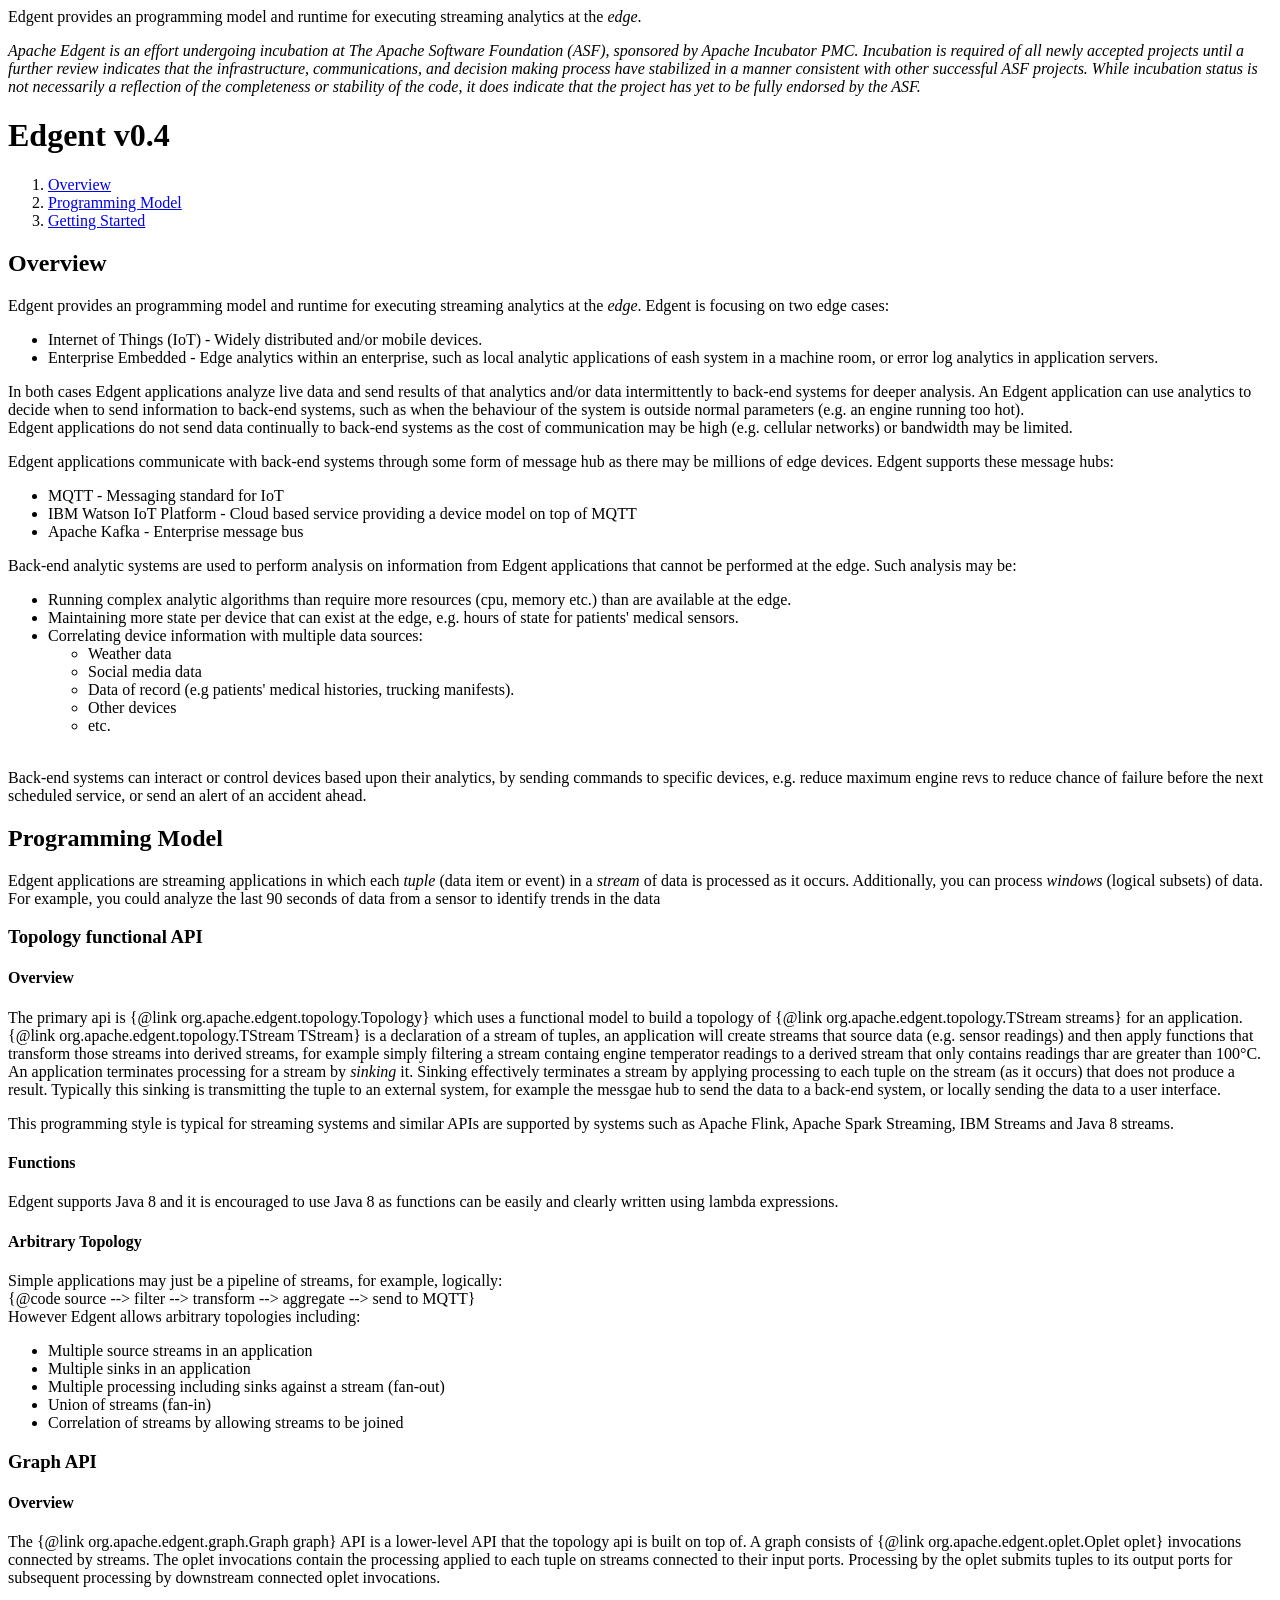
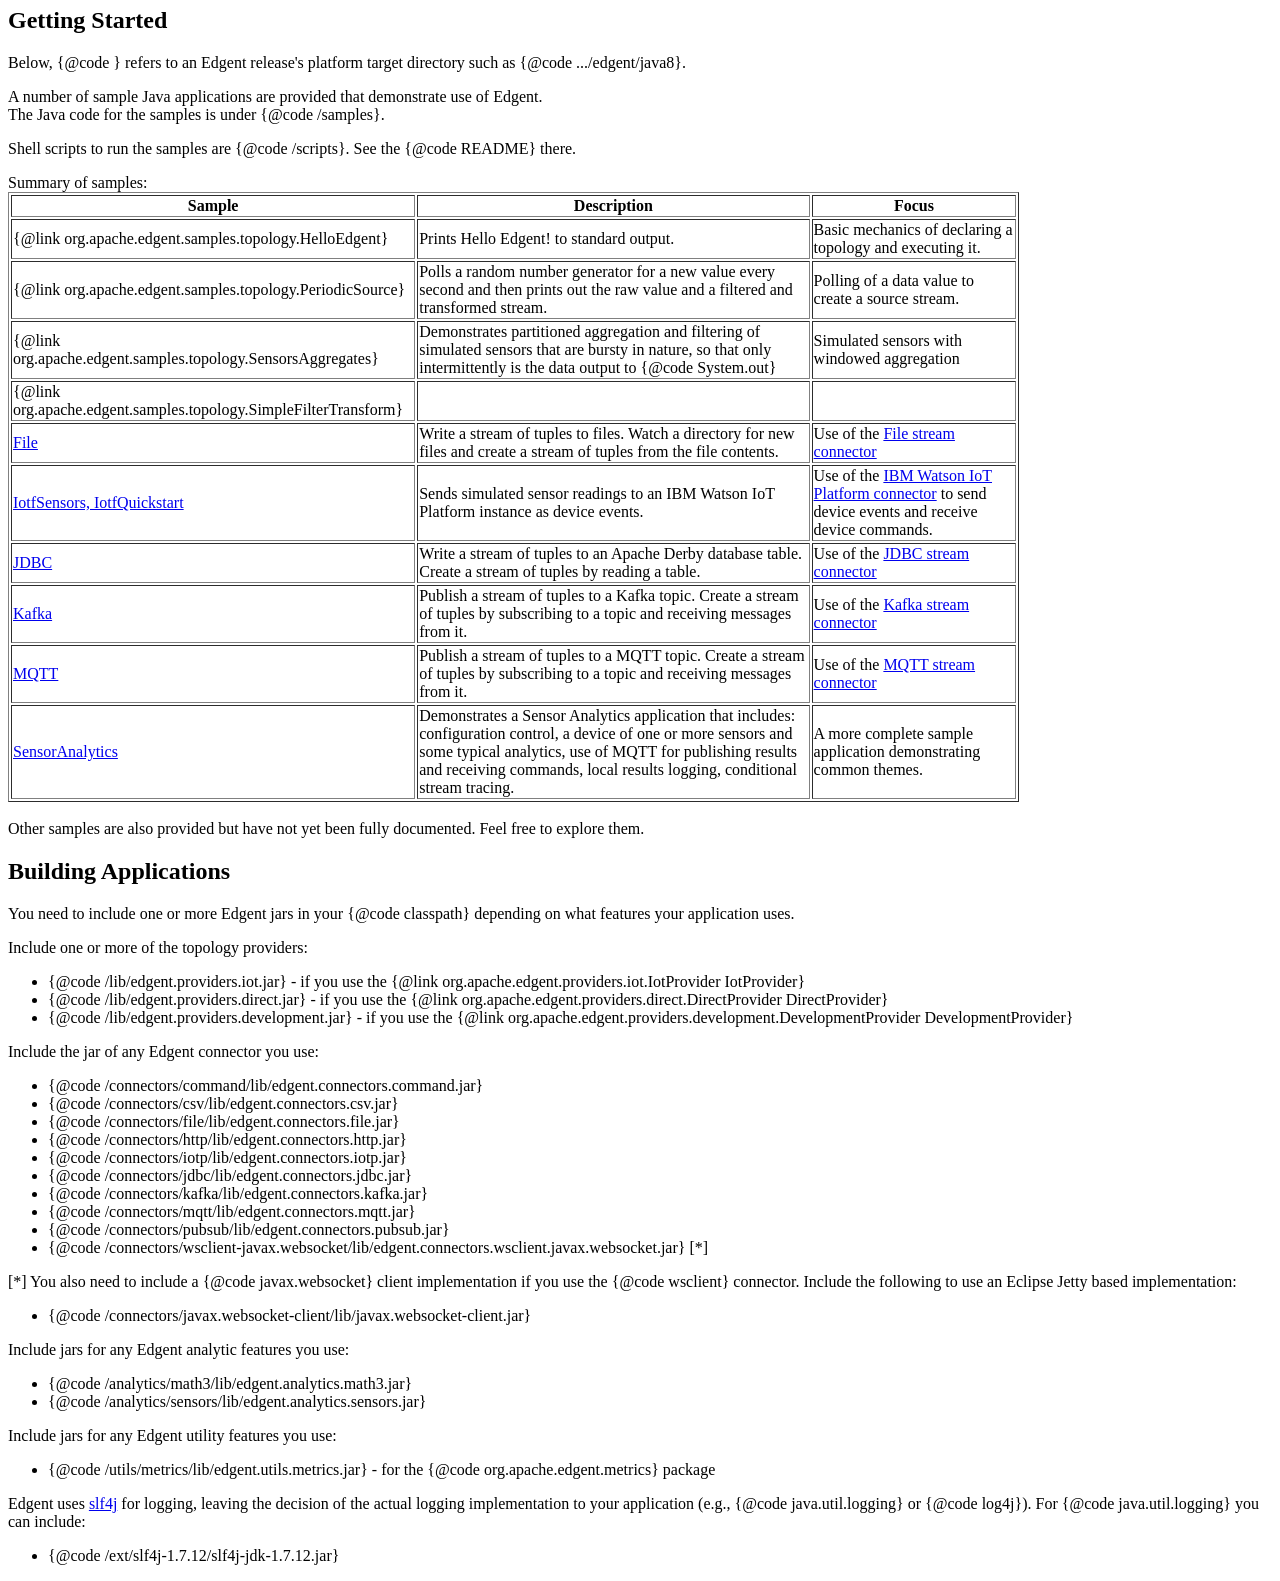
<file: edgent_overview.html>
<!--
Licensed to the Apache Software Foundation (ASF) under one
or more contributor license agreements.  See the NOTICE file
distributed with this work for additional information
regarding copyright ownership.  The ASF licenses this file
to you under the Apache License, Version 2.0 (the
"License"); you may not use this file except in compliance
with the License.  You may obtain a copy of the License at

  http://www.apache.org/licenses/LICENSE-2.0

Unless required by applicable law or agreed to in writing,
software distributed under the License is distributed on an
"AS IS" BASIS, WITHOUT WARRANTIES OR CONDITIONS OF ANY
KIND, either express or implied.  See the License for the
specific language governing permissions and limitations
under the License.
-->

<body>
Edgent provides an programming model and runtime for executing streaming
analytics at the <i>edge</i>.
<P>
<em>
Apache Edgent is an effort undergoing incubation at The Apache Software Foundation (ASF), sponsored by Apache Incubator PMC. Incubation is required of all newly accepted projects until a further review indicates that the infrastructure, communications, and decision making process have stabilized in a manner consistent with other successful ASF projects. While incubation status is not necessarily a reflection of the completeness or stability of the code, it does indicate that the project has yet to be fully endorsed by the ASF.
</em>
</P>
<H1>Edgent v0.4</H1>
<OL>
<LI><a href="#overview">Overview</A></LI>
<LI><a href="#model">Programming Model</A></LI>
<LI><a href="#start">Getting Started</A></LI>
</OL>
<a name="overview"></a>
<H2>Overview</H2>
Edgent provides an programming model and runtime for executing streaming
analytics at the <i>edge</i>. Edgent is focusing on two edge cases:
<UL>
<LI>Internet of Things (IoT) - Widely distributed and/or mobile devices.</LI>
<LI>Enterprise Embedded - Edge analytics within an enterprise, such as local analytic applications of eash system in a machine room, or error log analytics in application servers.</LI>
</UL>
In both cases Edgent applications analyze live data and
send results of that analytics and/or data intermittently
to back-end systems for deeper analysis. An Edgent application
can use analytics to decide when to send information to back-end systems,
such as when the behaviour of the system is outside normal parameters
(e.g. an engine running too hot).
<BR>
Edgent applications do not send data continually
to back-end systems as the cost of communication may be high
(e.g. cellular networks) or bandwidth may be limited.
<P>
Edgent applications communicate with back-end systems through
some form of message hub as there may be millions of edge devices.
Edgent supports these message hubs:
<UL>
<LI> MQTT - Messaging standard for IoT</LI>
<LI> IBM Watson IoT Platform - Cloud based service providing a device model on top of MQTT</LI>
<LI> Apache Kafka - Enterprise message bus</LI>
</UL> 
</P>
<P>
Back-end analytic systems are used to perform analysis on information from Edgent applications that cannot be performed at the edge. Such analysis may be:
<UL>
<LI>Running complex analytic algorithms than require more resources (cpu, memory etc.) than are available at the edge. </LI>
<LI>Maintaining more state per device that can exist at the edge, e.g. hours of state for patients' medical sensors. </LI>
<LI>Correlating device information with multiple data sources:
<UL>
<LI> Weather data</LI>
<LI> Social media data</LI>
<LI> Data of record (e.g patients' medical histories, trucking manifests).</LI>
<LI> Other devices </LI>
<LI>etc.</LI>
</UL>
</LI>
</UL>
<BR>
Back-end systems can interact or control devices based upon their analytics, by sending commands to specific devices, e.g. reduce maximum engine revs to reduce chance of failure before the next scheduled service, or send an alert of an accident ahead.
</P>
<a name="model"></a>
<H2>Programming Model</H2>
Edgent applications are streaming applications in which each <em>tuple</em>
(data item or event) in a <em>stream</em> of data is processed as it occurs.
Additionally, you can process <em>windows</em> (logical subsets) of data.
For example, you could analyze the last 90 seconds of data from a sensor to identify trends in the data
<P>
<H3>Topology functional API</H3>
<H4>Overview</H4>
The primary api is {@link org.apache.edgent.topology.Topology} which uses a functional
model to build a topology of {@link org.apache.edgent.topology.TStream streams} for an application.
<BR>
{@link org.apache.edgent.topology.TStream TStream} is a declaration of a stream of tuples, an application will create streams that source data (e.g. sensor readings) and then apply functions that transform those streams into derived streams, for example simply filtering a stream containg engine temperator readings to a derived stream that only contains readings thar are greater than 100&deg;C.
<BR>
An application terminates processing for a stream by <em>sinking</em> it. Sinking effectively terminates a stream by applying processing to each tuple on the stream (as it occurs) that does not produce a result. Typically this sinking is transmitting the tuple to an external system, for example the messgae hub to send the data to a back-end system, or locally sending the data to a user interface.
</P>
<P>
This programming style is typical for streaming systems and similar APIs are supported by systems such as Apache Flink, Apache Spark Streaming, IBM Streams and Java 8 streams.
</P>
<H4>Functions</H4>
Edgent supports Java 8 and it is encouraged to use Java 8 as functions can be easily and clearly written using lambda expressions.
<H4>Arbitrary Topology</H4>
Simple applications may just be a pipeline of streams, for example, logically:
<BR>
{@code source --> filter --> transform --> aggregate --> send to MQTT}
<BR>
However Edgent allows arbitrary topologies including:
<UL>
<LI>Multiple source streams in an application</LI>
<LI>Multiple sinks in an application </LI>
<LI>Multiple processing including sinks against a stream (fan-out)</LI>
<LI>Union of streams (fan-in)  </LI>
<LI>Correlation of streams by allowing streams to be joined</LI>
</UL>
<H3>Graph API</H3>
<H4>Overview</H4>
The {@link org.apache.edgent.graph.Graph graph} API is a lower-level API that the
topology api is built on top of. A graph consists of
{@link org.apache.edgent.oplet.Oplet oplet} invocations connected by streams.
The oplet invocations contain the processing applied to each tuple
on streams connected to their input ports. Processing by the oplet
submits tuples to its output ports for subsequent processing
by downstream connected oplet invocations.
<a name="start"></a>
<H2>Getting Started</H2>
Below, {@code <edgent-target>} refers to an Edgent release's platform target
directory such as {@code .../edgent/java8}.
<P>
A number of sample Java applications are provided that demonstrate use of Edgent.
<BR>
The Java code for the samples is under {@code <edgent-target>/samples}.
<P>
Shell scripts to run the samples are {@code <edgent-target>/scripts}.
See the {@code README} there.
<P>
Summary of samples:
<TABLE border=1 width="80%" table-layout="auto">
<TR class="rowColor"><TH>Sample</TH><TH>Description</TH><TH>Focus</TH></TR>
<TR class="altColor"><TD>{@link org.apache.edgent.samples.topology.HelloEdgent}</TD>
  <TD>Prints Hello Edgent! to standard output.</TD>
  <TD>Basic mechanics of declaring a topology and executing it.</TD></TR>
<TR class="altColor"><TD>{@link org.apache.edgent.samples.topology.PeriodicSource}</TD>
  <TD>Polls a random number generator for a new value every second
      and then prints out the raw value and a filtered and transformed stream.</TD>
  <TD>Polling of a data value to create a source stream.</TD></TR>
<TR class="altColor"><TD>{@link org.apache.edgent.samples.topology.SensorsAggregates}</TD>
  <TD>Demonstrates partitioned aggregation and filtering of simulated sensors
      that are bursty in nature, so that only intermittently
      is the data output to {@code System.out}</TD>
  <TD>Simulated sensors with windowed aggregation</TD></TR>
<TR class="altColor"><TD>{@link org.apache.edgent.samples.topology.SimpleFilterTransform}</TD>
  <TD></TD>
  <TD></TD></TR>
<TR class="altColor"><TD><a href="{@docRoot}/org/apache/edgent/samples/connectors/file/package-summary.html">
      File</a></TD>
  <TD>Write a stream of tuples to files.  Watch a directory for new files
      and create a stream of tuples from the file contents.</TD>
  <TD>Use of the <a href="{@docRoot}/org/apache/edgent/connectors/file/package-summary.html">
      File stream connector</a></TD></TR>
<TR class="altColor"><TD><a href="{@docRoot}/org/apache/edgent/samples/connectors/iotf/package-summary.html">
      IotfSensors, IotfQuickstart</a></TD>
  <TD>Sends simulated sensor readings to an IBM Watson IoT Platform instance as device events.</TD>
  <TD>Use of the <a href="{@docRoot}/org/apache/edgent/connectors/iotf/package-summary.html">
      IBM Watson IoT Platform connector</a> to send device events and receive device commands.</TD></TR>
<TR class="altColor"><TD><a href="{@docRoot}/org/apache/edgent/samples/connectors/jdbc/package-summary.html">
      JDBC</a></TD>
  <TD>Write a stream of tuples to an Apache Derby database table.
      Create a stream of tuples by reading a table.</TD>
  <TD>Use of the <a href="{@docRoot}/org/apache/edgent/connectors/jdbc/package-summary.html">
      JDBC stream connector</a></TD></TR>
<TR class="altColor"><TD><a href="{@docRoot}/org/apache/edgent/samples/connectors/kafka/package-summary.html">
      Kafka</a></TD>
  <TD>Publish a stream of tuples to a Kafka topic. 
      Create a stream of tuples by subscribing to a topic and receiving 
      messages from it.</TD>
  <TD>Use of the <a href="{@docRoot}/org/apache/edgent/connectors/kafka/package-summary.html">
      Kafka stream connector</a></TD></TR>
<TR class="altColor"><TD><a href="{@docRoot}/org/apache/edgent/samples/connectors/mqtt/package-summary.html">
      MQTT</a></TD>
  <TD>Publish a stream of tuples to a MQTT topic. 
      Create a stream of tuples by subscribing to a topic and receiving 
      messages from it.</TD>
  <TD>Use of the <a href="{@docRoot}/org/apache/edgent/connectors/mqtt/package-summary.html">
      MQTT stream connector</a></TD></TR>
<TR class="altColor"><TD><a href="{@docRoot}/org/apache/edgent/samples/apps/sensorAnalytics/package-summary.html">
      SensorAnalytics</a></TD>
  <TD>Demonstrates a Sensor Analytics application that includes: 
      configuration control, a device of one or more sensors and
      some typical analytics, use of MQTT for publishing results and receiving
      commands, local results logging, conditional stream tracing.</TD>
  <TD>A more complete sample application demonstrating common themes.</TD></TR>
</TABLE>
<BR>
Other samples are also provided but have not yet been fully documented.
Feel free to explore them.
<H2>Building Applications</H2>
You need to include one or more Edgent jars in your {@code classpath} depending
on what features your application uses.
<P>
Include one or more of the topology providers:
<ul>
<li>{@code <edgent-target>/lib/edgent.providers.iot.jar} - if you use the
{@link org.apache.edgent.providers.iot.IotProvider IotProvider}</li>
<li>{@code <edgent-target>/lib/edgent.providers.direct.jar} - if you use the
{@link org.apache.edgent.providers.direct.DirectProvider DirectProvider}</li>
<li>{@code <edgent-target>/lib/edgent.providers.development.jar} - if you use the
{@link org.apache.edgent.providers.development.DevelopmentProvider DevelopmentProvider}</li>
</ul>
Include the jar of any Edgent connector you use:
<ul>
<li>{@code <edgent-target>/connectors/command/lib/edgent.connectors.command.jar}</li>
<li>{@code <edgent-target>/connectors/csv/lib/edgent.connectors.csv.jar}</li>
<li>{@code <edgent-target>/connectors/file/lib/edgent.connectors.file.jar}</li>
<li>{@code <edgent-target>/connectors/http/lib/edgent.connectors.http.jar}</li>
<li>{@code <edgent-target>/connectors/iotp/lib/edgent.connectors.iotp.jar}</li>
<li>{@code <edgent-target>/connectors/jdbc/lib/edgent.connectors.jdbc.jar}</li>
<li>{@code <edgent-target>/connectors/kafka/lib/edgent.connectors.kafka.jar}</li>
<li>{@code <edgent-target>/connectors/mqtt/lib/edgent.connectors.mqtt.jar}</li>
<li>{@code <edgent-target>/connectors/pubsub/lib/edgent.connectors.pubsub.jar}</li>
<li>{@code <edgent-target>/connectors/wsclient-javax.websocket/lib/edgent.connectors.wsclient.javax.websocket.jar} [*]</li>
</ul>
[*] You also need to include a {@code javax.websocket} client implementation
if you use the {@code wsclient} connector.  Include the following to use
an Eclipse Jetty based implementation:
<ul>
<li>{@code <edgent-target>/connectors/javax.websocket-client/lib/javax.websocket-client.jar}</li>
</ul>
<p>
Include jars for any Edgent analytic features you use:
<ul>
<li>{@code <edgent-target>/analytics/math3/lib/edgent.analytics.math3.jar}</li>
<li>{@code <edgent-target>/analytics/sensors/lib/edgent.analytics.sensors.jar}</li>
</ul>
Include jars for any Edgent utility features you use:
<ul>
<li>{@code <edgent-target>/utils/metrics/lib/edgent.utils.metrics.jar} - for the {@code org.apache.edgent.metrics} package</li>
</ul>
Edgent uses <a href="www.slf4j.org">slf4j</a> for logging,
leaving the decision of the actual logging implementation to your application
(e.g., {@code java.util.logging} or {@code log4j}).  
For {@code java.util.logging} you can include:
<ul>
<li>{@code <edgent-target>/ext/slf4j-1.7.12/slf4j-jdk-1.7.12.jar}</li>
</ul>
</body>
</file>
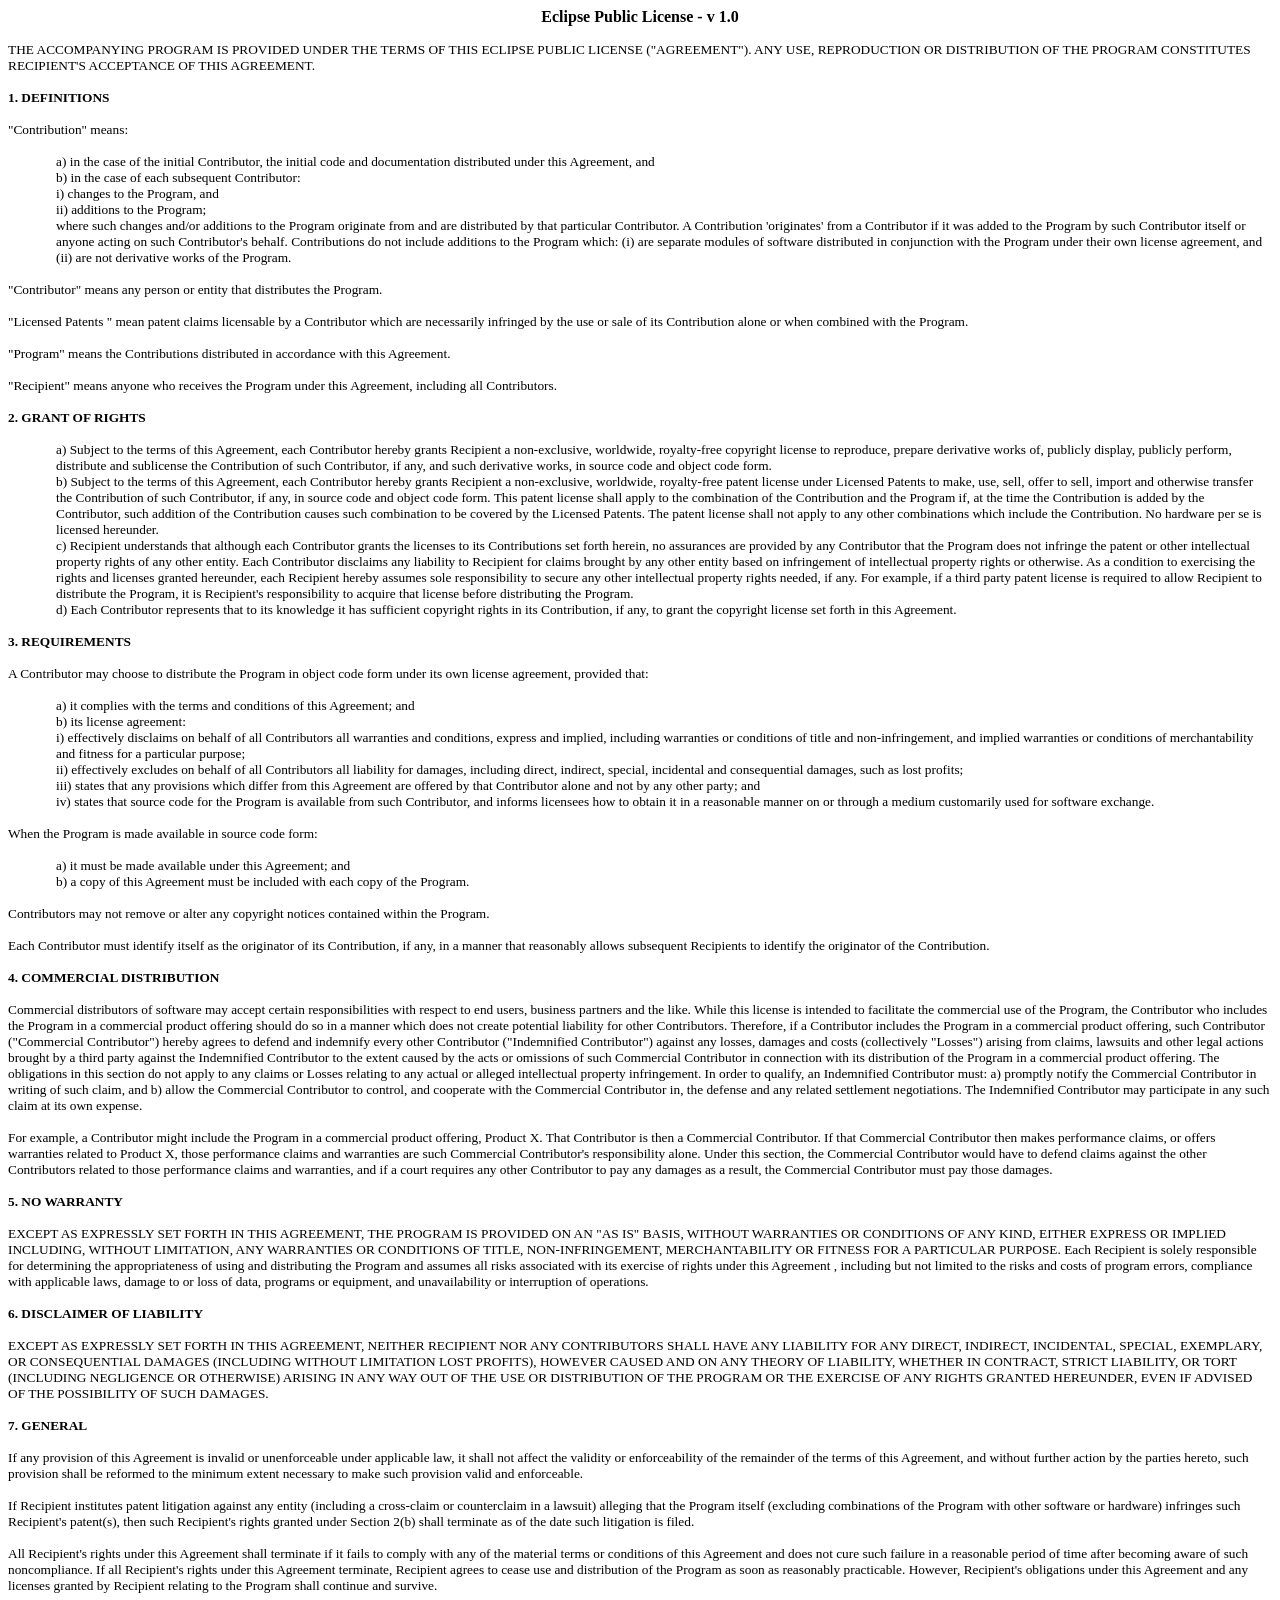
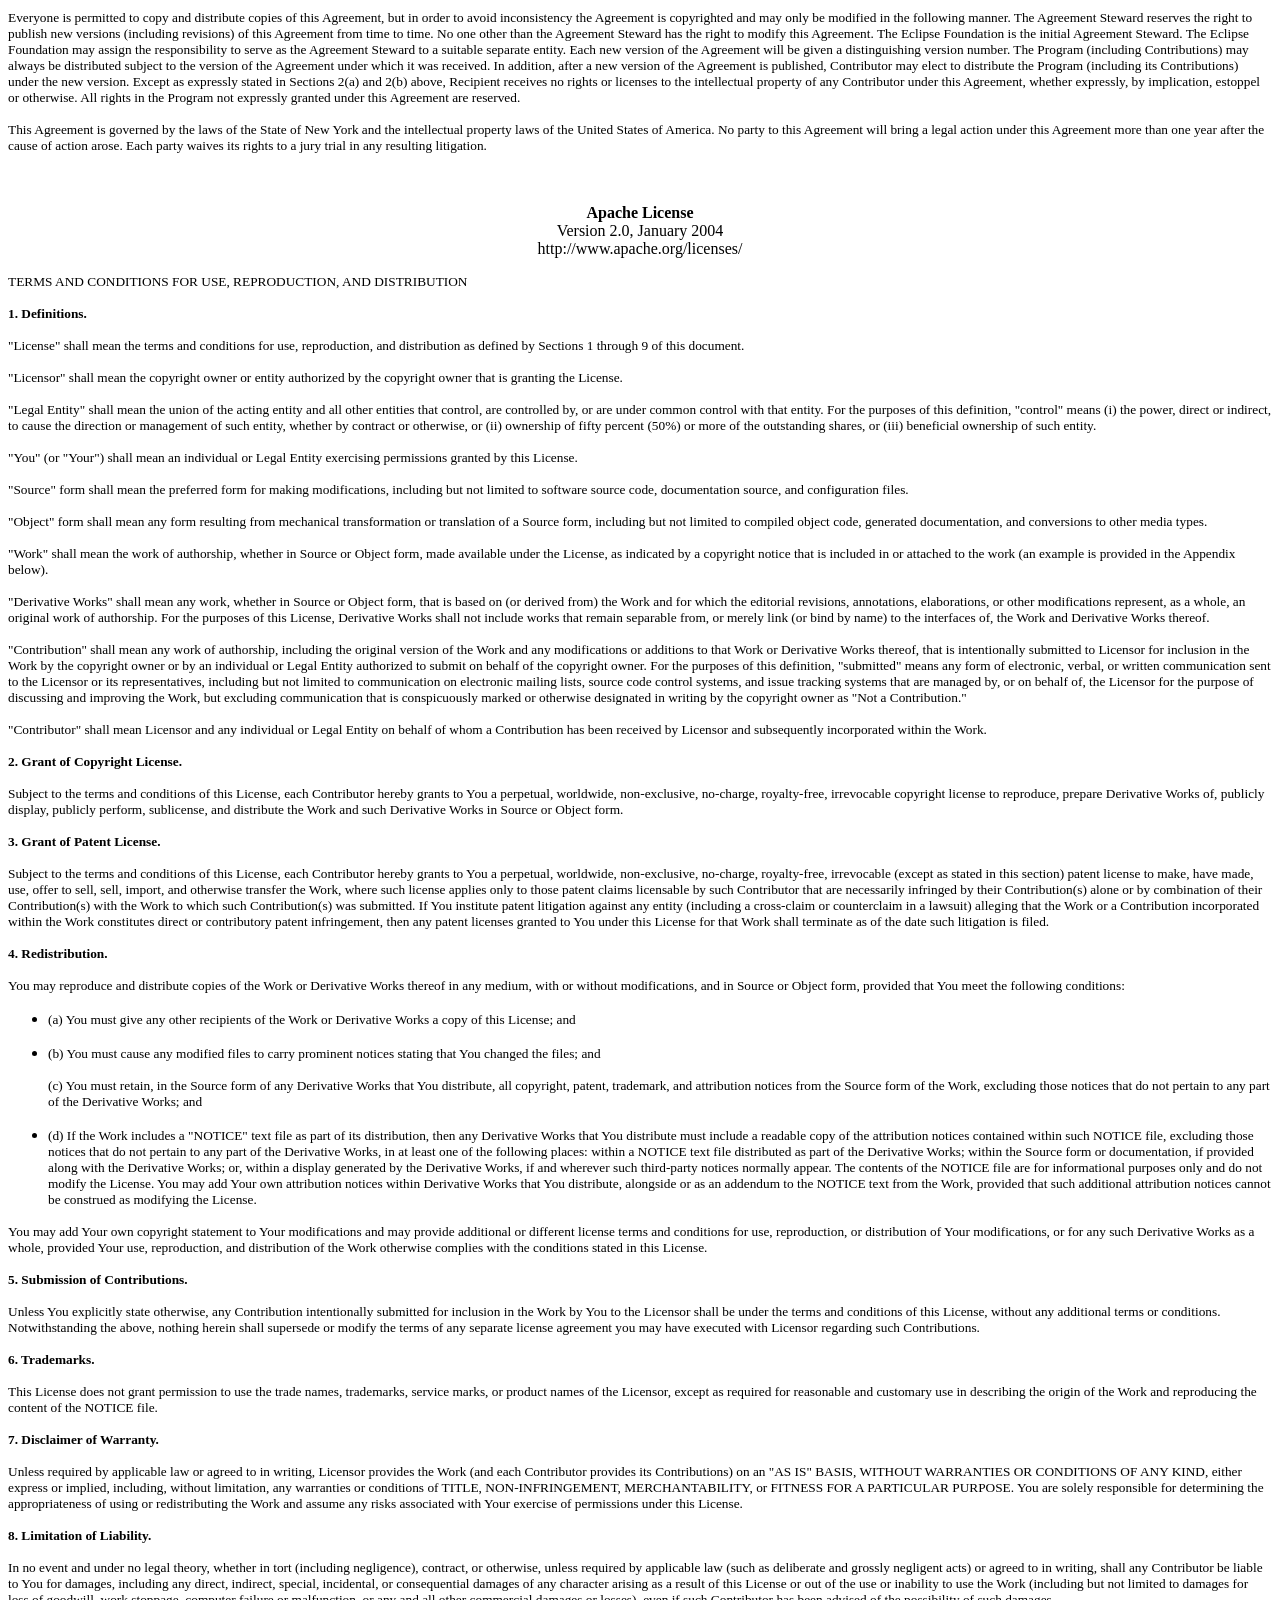
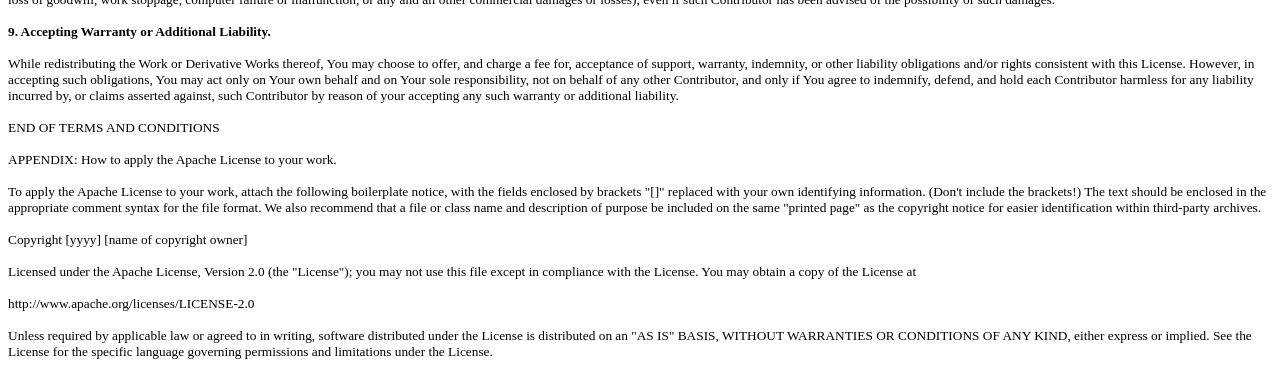
<file: connectors/edgent.javax.websocket/ext/license-eplv10-aslv20.html>
<html xmlns:o="urn:schemas-microsoft-com:office:office" xmlns:w="urn:schemas-microsoft-com:office:word" xmlns="http://www.w3.org/TR/REC-html40"><head>


<meta http-equiv="Content-Type" content="text/html; charset=windows-1252">
<meta name="ProgId" content="Word.Document">
<meta name="Generator" content="Microsoft Word 9">
<meta name="Originator" content="Microsoft Word 9">
<link rel="File-List" href="http://www.eclipse.org/legal/Eclipse%20EPL%202003_11_10%20Final_files/filelist.xml">
<title>Eclipse Public License - Version 1.0 / Apache License - Version 2.0</title>
<!--[if gte mso 9]><xml>
 <o:DocumentProperties>
  <o:Revision>2</o:Revision>
  <o:TotalTime>3</o:TotalTime>
  <o:Created>2004-03-05T23:03:00Z</o:Created>
  <o:LastSaved>2004-03-05T23:03:00Z</o:LastSaved>
  <o:Pages>4</o:Pages>
  <o:Words>1626</o:Words>
  <o:Characters>9270</o:Characters>
   <o:Lines>77</o:Lines>
  <o:Paragraphs>18</o:Paragraphs>
  <o:CharactersWithSpaces>11384</o:CharactersWithSpaces>
  <o:Version>9.4402</o:Version>
 </o:DocumentProperties>
</xml><![endif]--><!--[if gte mso 9]><xml>
 <w:WordDocument>
  <w:TrackRevisions/>
 </w:WordDocument>
</xml><![endif]-->
<style>
<!--
 /* Font Definitions */
@font-face
	{font-family:Tahoma;
	panose-1:2 11 6 4 3 5 4 4 2 4;
	mso-font-charset:0;
	mso-generic-font-family:swiss;
	mso-font-pitch:variable;
	mso-font-signature:553679495 -2147483648 8 0 66047 0;}
 /* Style Definitions */
p.MsoNormal, li.MsoNormal, div.MsoNormal
	{mso-style-parent:"";
	margin:0in;
	margin-bottom:.0001pt;
	mso-pagination:widow-orphan;
	font-size:12.0pt;
	font-family:"Times New Roman";
	mso-fareast-font-family:"Times New Roman";}
p
	{margin-right:0in;
	mso-margin-top-alt:auto;
	mso-margin-bottom-alt:auto;
	margin-left:0in;
	mso-pagination:widow-orphan;
	font-size:12.0pt;
	font-family:"Times New Roman";
	mso-fareast-font-family:"Times New Roman";}
p.BalloonText, li.BalloonText, div.BalloonText
	{mso-style-name:"Balloon Text";
	margin:0in;
	margin-bottom:.0001pt;
	mso-pagination:widow-orphan;
	font-size:8.0pt;
	font-family:Tahoma;
	mso-fareast-font-family:"Times New Roman";}
@page Section1
	{size:8.5in 11.0in;
	margin:1.0in 1.25in 1.0in 1.25in;
	mso-header-margin:.5in;
	mso-footer-margin:.5in;
	mso-paper-source:0;}
div.Section1
	{page:Section1;}
-->
</style>
</head><body style="" lang="EN-US">

<div class="Section1">

<p style="text-align: center;" align="center"><b>Eclipse Public License - v 1.0</b>
</p>

<p><span style="font-size: 10pt;">THE ACCOMPANYING PROGRAM IS PROVIDED UNDER
THE TERMS OF THIS ECLIPSE PUBLIC LICENSE ("AGREEMENT"). ANY USE,
REPRODUCTION OR DISTRIBUTION OF THE PROGRAM CONSTITUTES RECIPIENT'S ACCEPTANCE
OF THIS AGREEMENT.</span> </p>

<p><b><span style="font-size: 10pt;">1. DEFINITIONS</span></b> </p>

<p><span style="font-size: 10pt;">"Contribution" means:</span> </p>

<p class="MsoNormal" style="margin-left: 0.5in;"><span style="font-size: 10pt;">a)
in the case of the initial Contributor, the initial code and documentation
distributed under this Agreement, and<br clear="left">
b) in the case of each subsequent Contributor:</span></p>

<p class="MsoNormal" style="margin-left: 0.5in;"><span style="font-size: 10pt;">i)
changes to the Program, and</span></p>

<p class="MsoNormal" style="margin-left: 0.5in;"><span style="font-size: 10pt;">ii)
additions to the Program;</span></p>

<p class="MsoNormal" style="margin-left: 0.5in;"><span style="font-size: 10pt;">where
such changes and/or additions to the Program originate from and are distributed
by that particular Contributor. A Contribution 'originates' from a Contributor
if it was added to the Program by such Contributor itself or anyone acting on
such Contributor's behalf. Contributions do not include additions to the
Program which: (i) are separate modules of software distributed in conjunction
with the Program under their own license agreement, and (ii) are not derivative
works of the Program. </span></p>

<p><span style="font-size: 10pt;">"Contributor" means any person or
entity that distributes the Program.</span> </p>

<p><span style="font-size: 10pt;">"Licensed Patents " mean patent
claims licensable by a Contributor which are necessarily infringed by the use
or sale of its Contribution alone or when combined with the Program. </span></p>

<p><span style="font-size: 10pt;">"Program" means the Contributions
distributed in accordance with this Agreement.</span> </p>

<p><span style="font-size: 10pt;">"Recipient" means anyone who
receives the Program under this Agreement, including all Contributors.</span> </p>

<p><b><span style="font-size: 10pt;">2. GRANT OF RIGHTS</span></b> </p>

<p class="MsoNormal" style="margin-left: 0.5in;"><span style="font-size: 10pt;">a)
Subject to the terms of this Agreement, each Contributor hereby grants Recipient
a non-exclusive, worldwide, royalty-free copyright license to<span style="color: red;"> </span>reproduce, prepare derivative works of, publicly
display, publicly perform, distribute and sublicense the Contribution of such
Contributor, if any, and such derivative works, in source code and object code
form.</span></p>

<p class="MsoNormal" style="margin-left: 0.5in;"><span style="font-size: 10pt;">b)
Subject to the terms of this Agreement, each Contributor hereby grants
Recipient a non-exclusive, worldwide,<span style="color: green;"> </span>royalty-free
patent license under Licensed Patents to make, use, sell, offer to sell, import
and otherwise transfer the Contribution of such Contributor, if any, in source
code and object code form. This patent license shall apply to the combination
of the Contribution and the Program if, at the time the Contribution is added
by the Contributor, such addition of the Contribution causes such combination
to be covered by the Licensed Patents. The patent license shall not apply to
any other combinations which include the Contribution. No hardware per se is
licensed hereunder. </span></p>

<p class="MsoNormal" style="margin-left: 0.5in;"><span style="font-size: 10pt;">c)
Recipient understands that although each Contributor grants the licenses to its
Contributions set forth herein, no assurances are provided by any Contributor
that the Program does not infringe the patent or other intellectual property
rights of any other entity. Each Contributor disclaims any liability to Recipient
for claims brought by any other entity based on infringement of intellectual
property rights or otherwise. As a condition to exercising the rights and
licenses granted hereunder, each Recipient hereby assumes sole responsibility
to secure any other intellectual property rights needed, if any. For example,
if a third party patent license is required to allow Recipient to distribute
the Program, it is Recipient's responsibility to acquire that license before
distributing the Program.</span></p>

<p class="MsoNormal" style="margin-left: 0.5in;"><span style="font-size: 10pt;">d)
Each Contributor represents that to its knowledge it has sufficient copyright
rights in its Contribution, if any, to grant the copyright license set forth in
this Agreement. </span></p>

<p><b><span style="font-size: 10pt;">3. REQUIREMENTS</span></b> </p>

<p><span style="font-size: 10pt;">A Contributor may choose to distribute the
Program in object code form under its own license agreement, provided that:</span>
</p>

<p class="MsoNormal" style="margin-left: 0.5in;"><span style="font-size: 10pt;">a)
it complies with the terms and conditions of this Agreement; and</span></p>

<p class="MsoNormal" style="margin-left: 0.5in;"><span style="font-size: 10pt;">b)
its license agreement:</span></p>

<p class="MsoNormal" style="margin-left: 0.5in;"><span style="font-size: 10pt;">i)
effectively disclaims on behalf of all Contributors all warranties and
conditions, express and implied, including warranties or conditions of title
and non-infringement, and implied warranties or conditions of merchantability
and fitness for a particular purpose; </span></p>

<p class="MsoNormal" style="margin-left: 0.5in;"><span style="font-size: 10pt;">ii)
effectively excludes on behalf of all Contributors all liability for damages,
including direct, indirect, special, incidental and consequential damages, such
as lost profits; </span></p>

<p class="MsoNormal" style="margin-left: 0.5in;"><span style="font-size: 10pt;">iii)
states that any provisions which differ from this Agreement are offered by that
Contributor alone and not by any other party; and</span></p>

<p class="MsoNormal" style="margin-left: 0.5in;"><span style="font-size: 10pt;">iv)
states that source code for the Program is available from such Contributor, and
informs licensees how to obtain it in a reasonable manner on or through a
medium customarily used for software exchange.<span style="color: blue;"> </span></span></p>

<p><span style="font-size: 10pt;">When the Program is made available in source
code form:</span> </p>

<p class="MsoNormal" style="margin-left: 0.5in;"><span style="font-size: 10pt;">a)
it must be made available under this Agreement; and </span></p>

<p class="MsoNormal" style="margin-left: 0.5in;"><span style="font-size: 10pt;">b) a
copy of this Agreement must be included with each copy of the Program. </span></p>

<p><span style="font-size: 10pt;">Contributors may not remove or alter any
copyright notices contained within the Program. </span></p>

<p><span style="font-size: 10pt;">Each Contributor must identify itself as the
originator of its Contribution, if any, in a manner that reasonably allows
subsequent Recipients to identify the originator of the Contribution. </span></p>

<p><b><span style="font-size: 10pt;">4. COMMERCIAL DISTRIBUTION</span></b> </p>

<p><span style="font-size: 10pt;">Commercial distributors of software may
accept certain responsibilities with respect to end users, business partners
and the like. While this license is intended to facilitate the commercial use
of the Program, the Contributor who includes the Program in a commercial
product offering should do so in a manner which does not create potential
liability for other Contributors. Therefore, if a Contributor includes the
Program in a commercial product offering, such Contributor ("Commercial
Contributor") hereby agrees to defend and indemnify every other
Contributor ("Indemnified Contributor") against any losses, damages and
costs (collectively "Losses") arising from claims, lawsuits and other
legal actions brought by a third party against the Indemnified Contributor to
the extent caused by the acts or omissions of such Commercial Contributor in
connection with its distribution of the Program in a commercial product
offering. The obligations in this section do not apply to any claims or Losses
relating to any actual or alleged intellectual property infringement. In order
to qualify, an Indemnified Contributor must: a) promptly notify the Commercial
Contributor in writing of such claim, and b) allow the Commercial Contributor
to control, and cooperate with the Commercial Contributor in, the defense and
any related settlement negotiations. The Indemnified Contributor may participate
in any such claim at its own expense.</span> </p>

<p><span style="font-size: 10pt;">For example, a Contributor might include the
Program in a commercial product offering, Product X. That Contributor is then a
Commercial Contributor. If that Commercial Contributor then makes performance
claims, or offers warranties related to Product X, those performance claims and
warranties are such Commercial Contributor's responsibility alone. Under this
section, the Commercial Contributor would have to defend claims against the
other Contributors related to those performance claims and warranties, and if a
court requires any other Contributor to pay any damages as a result, the
Commercial Contributor must pay those damages.</span> </p>

<p><b><span style="font-size: 10pt;">5. NO WARRANTY</span></b> </p>

<p><span style="font-size: 10pt;">EXCEPT AS EXPRESSLY SET FORTH IN THIS
AGREEMENT, THE PROGRAM IS PROVIDED ON AN "AS IS" BASIS, WITHOUT
WARRANTIES OR CONDITIONS OF ANY KIND, EITHER EXPRESS OR IMPLIED INCLUDING,
WITHOUT LIMITATION, ANY WARRANTIES OR CONDITIONS OF TITLE, NON-INFRINGEMENT,
MERCHANTABILITY OR FITNESS FOR A PARTICULAR PURPOSE. Each Recipient is solely
responsible for determining the appropriateness of using and distributing the
Program and assumes all risks associated with its exercise of rights under this
Agreement , including but not limited to the risks and costs of program errors,
compliance with applicable laws, damage to or loss of data, programs or
equipment, and unavailability or interruption of operations. </span></p>

<p><b><span style="font-size: 10pt;">6. DISCLAIMER OF LIABILITY</span></b> </p>

<p><span style="font-size: 10pt;">EXCEPT AS EXPRESSLY SET FORTH IN THIS
AGREEMENT, NEITHER RECIPIENT NOR ANY CONTRIBUTORS SHALL HAVE ANY LIABILITY FOR
ANY DIRECT, INDIRECT, INCIDENTAL, SPECIAL, EXEMPLARY, OR CONSEQUENTIAL DAMAGES
(INCLUDING WITHOUT LIMITATION LOST PROFITS), HOWEVER CAUSED AND ON ANY THEORY
OF LIABILITY, WHETHER IN CONTRACT, STRICT LIABILITY, OR TORT (INCLUDING
NEGLIGENCE OR OTHERWISE) ARISING IN ANY WAY OUT OF THE USE OR DISTRIBUTION OF
THE PROGRAM OR THE EXERCISE OF ANY RIGHTS GRANTED HEREUNDER, EVEN IF ADVISED OF
THE POSSIBILITY OF SUCH DAMAGES.</span> </p>

<p><b><span style="font-size: 10pt;">7. GENERAL</span></b> </p>

<p><span style="font-size: 10pt;">If any provision of this Agreement is invalid
or unenforceable under applicable law, it shall not affect the validity or
enforceability of the remainder of the terms of this Agreement, and without
further action by the parties hereto, such provision shall be reformed to the
minimum extent necessary to make such provision valid and enforceable.</span> </p>

<p><span style="font-size: 10pt;">If Recipient institutes patent litigation
against any entity (including a cross-claim or counterclaim in a lawsuit)
alleging that the Program itself (excluding combinations of the Program with
other software or hardware) infringes such Recipient's patent(s), then such
Recipient's rights granted under Section 2(b) shall terminate as of the date
such litigation is filed. </span></p>

<p><span style="font-size: 10pt;">All Recipient's rights under this Agreement
shall terminate if it fails to comply with any of the material terms or
conditions of this Agreement and does not cure such failure in a reasonable
period of time after becoming aware of such noncompliance. If all Recipient's
rights under this Agreement terminate, Recipient agrees to cease use and
distribution of the Program as soon as reasonably practicable. However,
Recipient's obligations under this Agreement and any licenses granted by
Recipient relating to the Program shall continue and survive. </span></p>

<p><span style="font-size: 10pt;">Everyone is permitted to copy and distribute
copies of this Agreement, but in order to avoid inconsistency the Agreement is
copyrighted and may only be modified in the following manner. The Agreement
Steward reserves the right to publish new versions (including revisions) of
this Agreement from time to time. No one other than the Agreement Steward has
the right to modify this Agreement. The Eclipse Foundation is the initial
Agreement Steward. The Eclipse Foundation may assign the responsibility to
serve as the Agreement Steward to a suitable separate entity. Each new version
of the Agreement will be given a distinguishing version number. The Program
(including Contributions) may always be distributed subject to the version of
the Agreement under which it was received. In addition, after a new version of
the Agreement is published, Contributor may elect to distribute the Program
(including its Contributions) under the new version. Except as expressly stated
in Sections 2(a) and 2(b) above, Recipient receives no rights or licenses to
the intellectual property of any Contributor under this Agreement, whether
expressly, by implication, estoppel or otherwise. All rights in the Program not
expressly granted under this Agreement are reserved.</span> </p>

<p><span style="font-size: 10pt;">This Agreement is governed by the laws of the
State of New York and the intellectual property laws of the United States of
America. No party to this Agreement will bring a legal action under this
Agreement more than one year after the cause of action arose. Each party waives
its rights to a jury trial in any resulting litigation.</span> </p>

<p class="MsoNormal"><!--[if !supportEmptyParas]-->&nbsp;<!--[endif]--><o:p></o:p></p>

</div>

<div class="Section2">

<p style="text-align: center;" align="center"><b>Apache License</b></br>
Version 2.0, January 2004<br/>
http://www.apache.org/licenses/<br/>
</p>
<p><span style="font-size: 10pt;">TERMS AND CONDITIONS FOR USE, REPRODUCTION, AND DISTRIBUTION</spam></p>
<p><b><span style="font-size: 10pt;">1. Definitions.</span></b> </p>
<p><span style="font-size: 10pt;">
    "License" shall mean the terms and conditions for use, reproduction,
      and distribution as defined by Sections 1 through 9 of this document.</span></p>
<p><span style="font-size: 10pt;">
      "Licensor" shall mean the copyright owner or entity authorized by
      the copyright owner that is granting the License.</span></p>
<p><span style="font-size: 10pt;">
      "Legal Entity" shall mean the union of the acting entity and all
      other entities that control, are controlled by, or are under common
      control with that entity. For the purposes of this definition,
      "control" means (i) the power, direct or indirect, to cause the
      direction or management of such entity, whether by contract or
      otherwise, or (ii) ownership of fifty percent (50%) or more of the
      outstanding shares, or (iii) beneficial ownership of such entity.</span></p>
<p><span style="font-size: 10pt;">
      "You" (or "Your") shall mean an individual or Legal Entity
      exercising permissions granted by this License.</span></p>
<p><span style="font-size: 10pt;">
      "Source" form shall mean the preferred form for making modifications,
      including but not limited to software source code, documentation
      source, and configuration files.</span></p>
<p><span style="font-size: 10pt;">
      "Object" form shall mean any form resulting from mechanical
      transformation or translation of a Source form, including but
      not limited to compiled object code, generated documentation,
      and conversions to other media types.</span></p>
<p><span style="font-size: 10pt;">
      "Work" shall mean the work of authorship, whether in Source or
      Object form, made available under the License, as indicated by a
      copyright notice that is included in or attached to the work
      (an example is provided in the Appendix below).</span></p>
<p><span style="font-size: 10pt;">
      "Derivative Works" shall mean any work, whether in Source or Object
      form, that is based on (or derived from) the Work and for which the
      editorial revisions, annotations, elaborations, or other modifications
      represent, as a whole, an original work of authorship. For the purposes
      of this License, Derivative Works shall not include works that remain
      separable from, or merely link (or bind by name) to the interfaces of,
      the Work and Derivative Works thereof.</span></p>
<p><span style="font-size: 10pt;">
      "Contribution" shall mean any work of authorship, including
      the original version of the Work and any modifications or additions
      to that Work or Derivative Works thereof, that is intentionally
      submitted to Licensor for inclusion in the Work by the copyright owner
      or by an individual or Legal Entity authorized to submit on behalf of
      the copyright owner. For the purposes of this definition, "submitted"
      means any form of electronic, verbal, or written communication sent
      to the Licensor or its representatives, including but not limited to
      communication on electronic mailing lists, source code control systems,
      and issue tracking systems that are managed by, or on behalf of, the
      Licensor for the purpose of discussing and improving the Work, but
      excluding communication that is conspicuously marked or otherwise
      designated in writing by the copyright owner as "Not a Contribution."</span></p>
<p><span style="font-size: 10pt;">
      "Contributor" shall mean Licensor and any individual or Legal Entity
      on behalf of whom a Contribution has been received by Licensor and
      subsequently incorporated within the Work.</span></p>

<p><b><span style="font-size: 10pt;">2. Grant of Copyright License.</span></b> </p>
<p><span style="font-size: 10pt;">
Subject to the terms and conditions of
      this License, each Contributor hereby grants to You a perpetual,
      worldwide, non-exclusive, no-charge, royalty-free, irrevocable
      copyright license to reproduce, prepare Derivative Works of,
      publicly display, publicly perform, sublicense, and distribute the
      Work and such Derivative Works in Source or Object form.</span></p>
      
      
         <p><b><span style="font-size: 10pt;">3. Grant of Patent License.</span></b><p>

<p><span style="font-size: 10pt;">         
         Subject to the terms and conditions of
      this License, each Contributor hereby grants to You a perpetual,
      worldwide, non-exclusive, no-charge, royalty-free, irrevocable
      (except as stated in this section) patent license to make, have made,
      use, offer to sell, sell, import, and otherwise transfer the Work,
      where such license applies only to those patent claims licensable
      by such Contributor that are necessarily infringed by their
      Contribution(s) alone or by combination of their Contribution(s)
      with the Work to which such Contribution(s) was submitted. If You
      institute patent litigation against any entity (including a
      cross-claim or counterclaim in a lawsuit) alleging that the Work
      or a Contribution incorporated within the Work constitutes direct
      or contributory patent infringement, then any patent licenses
      granted to You under this License for that Work shall terminate
      as of the date such litigation is filed.
</span></p>
<p><b><span style="font-size: 10pt;">
   4. Redistribution. 
      </span></b></p>
   
   <p><span style="font-size: 10pt;">You may reproduce and distribute copies of the
      Work or Derivative Works thereof in any medium, with or without
      modifications, and in Source or Object form, provided that You
      meet the following conditions:</span><p>
<ul>
<li><span style="font-size: 10pt;">
      (a) You must give any other recipients of the Work or
          Derivative Works a copy of this License; and</span><p>
</li>
<li><span style="font-size: 10pt;">
      (b) You must cause any modified files to carry prominent notices
          stating that You changed the files; and</span><p>
</li>
</li><span style="font-size: 10pt;">
      (c) You must retain, in the Source form of any Derivative Works
          that You distribute, all copyright, patent, trademark, and
          attribution notices from the Source form of the Work,
          excluding those notices that do not pertain to any part of
          the Derivative Works; and</span><p>
</li>
<li><span style="font-size: 10pt;">
      (d) If the Work includes a "NOTICE" text file as part of its
          distribution, then any Derivative Works that You distribute must
          include a readable copy of the attribution notices contained
          within such NOTICE file, excluding those notices that do not
          pertain to any part of the Derivative Works, in at least one
          of the following places: within a NOTICE text file distributed
          as part of the Derivative Works; within the Source form or
          documentation, if provided along with the Derivative Works; or,
          within a display generated by the Derivative Works, if and
          wherever such third-party notices normally appear. The contents
          of the NOTICE file are for informational purposes only and
          do not modify the License. You may add Your own attribution
          notices within Derivative Works that You distribute, alongside
          or as an addendum to the NOTICE text from the Work, provided
          that such additional attribution notices cannot be construed
          as modifying the License.</span><p>
</li>
</ul>
</span></p>

<p><span style="font-size: 10pt;">
      You may add Your own copyright statement to Your modifications and
      may provide additional or different license terms and conditions
      for use, reproduction, or distribution of Your modifications, or
      for any such Derivative Works as a whole, provided Your use,
      reproduction, and distribution of the Work otherwise complies with
      the conditions stated in this License.
</span></p>
<p><b><span style="font-size: 10pt;">
   5. Submission of Contributions. 
      </span></b></p>
   
   <p><span style="font-size: 10pt;">Unless You explicitly state otherwise,
      any Contribution intentionally submitted for inclusion in the Work
      by You to the Licensor shall be under the terms and conditions of
      this License, without any additional terms or conditions.
      Notwithstanding the above, nothing herein shall supersede or modify
      the terms of any separate license agreement you may have executed
      with Licensor regarding such Contributions.
</span></p>
<p><b><span style="font-size: 10pt;">
   6. Trademarks. 
      </span></b></p>
   
   <p><span style="font-size: 10pt;">This License does not grant permission to use the trade
      names, trademarks, service marks, or product names of the Licensor,
      except as required for reasonable and customary use in describing the
      origin of the Work and reproducing the content of the NOTICE file.
</span></p>
<p><b><span style="font-size: 10pt;">
   7. Disclaimer of Warranty. 
      </span></b></p>
   
   <p><span style="font-size: 10pt;">Unless required by applicable law or
      agreed to in writing, Licensor provides the Work (and each
      Contributor provides its Contributions) on an "AS IS" BASIS,
      WITHOUT WARRANTIES OR CONDITIONS OF ANY KIND, either express or
      implied, including, without limitation, any warranties or conditions
      of TITLE, NON-INFRINGEMENT, MERCHANTABILITY, or FITNESS FOR A
      PARTICULAR PURPOSE. You are solely responsible for determining the
      appropriateness of using or redistributing the Work and assume any
      risks associated with Your exercise of permissions under this License.
</span></p>
<p><b><span style="font-size: 10pt;">
   8. Limitation of Liability. 
      </span></b></p>
   
   <p><span style="font-size: 10pt;">In no event and under no legal theory,
      whether in tort (including negligence), contract, or otherwise,
      unless required by applicable law (such as deliberate and grossly
      negligent acts) or agreed to in writing, shall any Contributor be
      liable to You for damages, including any direct, indirect, special,
      incidental, or consequential damages of any character arising as a
      result of this License or out of the use or inability to use the
      Work (including but not limited to damages for loss of goodwill,
      work stoppage, computer failure or malfunction, or any and all
      other commercial damages or losses), even if such Contributor
      has been advised of the possibility of such damages.
</span></p>
<p><b><span style="font-size: 10pt;">
   9. Accepting Warranty or Additional Liability. 
   </span></b></p>
   <p><span style="font-size: 10pt;">While redistributing
      the Work or Derivative Works thereof, You may choose to offer,
      and charge a fee for, acceptance of support, warranty, indemnity,
      or other liability obligations and/or rights consistent with this
      License. However, in accepting such obligations, You may act only
      on Your own behalf and on Your sole responsibility, not on behalf
      of any other Contributor, and only if You agree to indemnify,
      defend, and hold each Contributor harmless for any liability
      incurred by, or claims asserted against, such Contributor by reason
      of your accepting any such warranty or additional liability.
</span></p>

<p><span style="font-size: 10pt;">
   END OF TERMS AND CONDITIONS
</span></p>

<p><span style="font-size: 10pt;">
   APPENDIX: How to apply the Apache License to your work.
</span></p>

<p><span style="font-size: 10pt;">
      To apply the Apache License to your work, attach the following
      boilerplate notice, with the fields enclosed by brackets "[]"
      replaced with your own identifying information. (Don't include
      the brackets!)  The text should be enclosed in the appropriate
      comment syntax for the file format. We also recommend that a
      file or class name and description of purpose be included on the
      same "printed page" as the copyright notice for easier
      identification within third-party archives.
</span></p>

<p><span style="font-size: 10pt;">
   Copyright [yyyy] [name of copyright owner]
</span></p>

<p><span style="font-size: 10pt;">
   Licensed under the Apache License, Version 2.0 (the "License");
   you may not use this file except in compliance with the License.
   You may obtain a copy of the License at
</span></p>

<p><span style="font-size: 10pt;">
       http://www.apache.org/licenses/LICENSE-2.0
</span></p>

<p><span style="font-size: 10pt;">
   Unless required by applicable law or agreed to in writing, software
   distributed under the License is distributed on an "AS IS" BASIS,
   WITHOUT WARRANTIES OR CONDITIONS OF ANY KIND, either express or implied.
   See the License for the specific language governing permissions and
   limitations under the License.
</span></p>

</div>
</body></html>
</file>
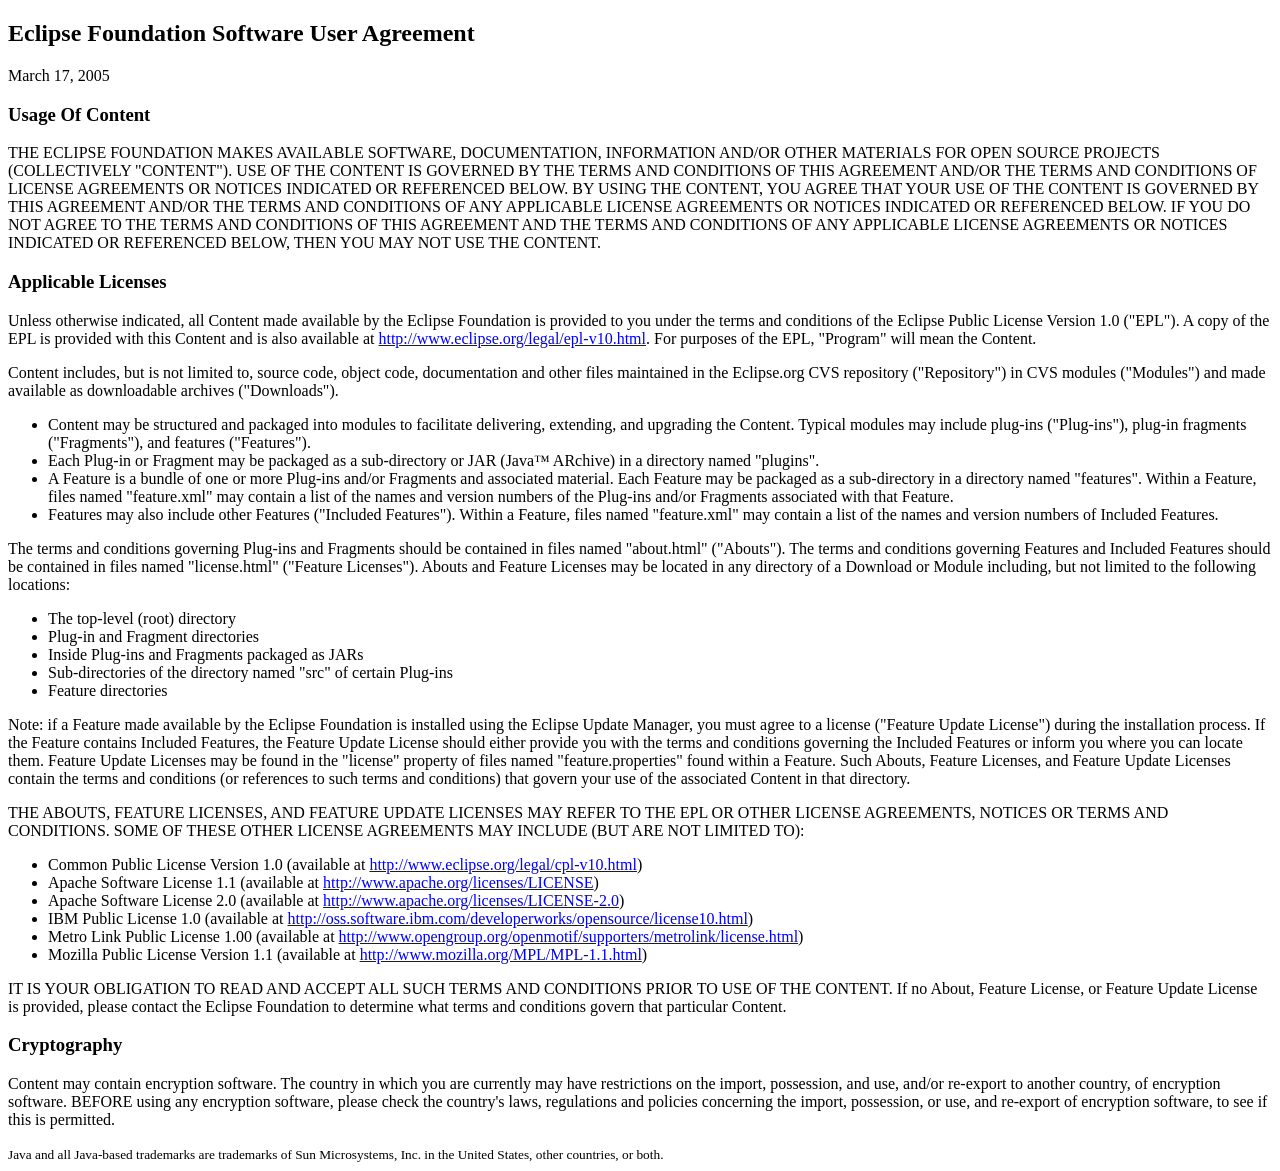
<file: connectors/edgent.javax.websocket/ext/notice.html>
<!DOCTYPE HTML PUBLIC "-//W3C//DTD HTML 4.0//EN">
<html><head>


<meta http-equiv="Content-Type" content="text/html; charset=ISO-8859-1">
<title>Eclipse.org Software User Agreement</title>
</head><body lang="EN-US" link="blue" vlink="purple">
<h2>Eclipse Foundation Software User Agreement</h2>
<p>March 17, 2005</p>

<h3>Usage Of Content</h3>

<p>THE ECLIPSE FOUNDATION MAKES AVAILABLE SOFTWARE, DOCUMENTATION, INFORMATION AND/OR OTHER MATERIALS FOR OPEN SOURCE PROJECTS
   (COLLECTIVELY "CONTENT").  USE OF THE CONTENT IS GOVERNED BY THE TERMS AND CONDITIONS OF THIS AGREEMENT AND/OR THE TERMS AND
   CONDITIONS OF LICENSE AGREEMENTS OR NOTICES INDICATED OR REFERENCED BELOW.  BY USING THE CONTENT, YOU AGREE THAT YOUR USE
   OF THE CONTENT IS GOVERNED BY THIS AGREEMENT AND/OR THE TERMS AND CONDITIONS OF ANY APPLICABLE LICENSE AGREEMENTS OR
   NOTICES INDICATED OR REFERENCED BELOW.  IF YOU DO NOT AGREE TO THE TERMS AND CONDITIONS OF THIS AGREEMENT AND THE TERMS AND
   CONDITIONS OF ANY APPLICABLE LICENSE AGREEMENTS OR NOTICES INDICATED OR REFERENCED BELOW, THEN YOU MAY NOT USE THE CONTENT.</p>
   
<h3>Applicable Licenses</h3>   
   
<p>Unless otherwise indicated, all Content made available by the
Eclipse Foundation is provided to you under the terms and conditions of
the Eclipse Public License Version 1.0 ("EPL"). A copy of the EPL is
provided with this Content and is also available at <a href="http://www.eclipse.org/legal/epl-v10.html">http://www.eclipse.org/legal/epl-v10.html</a>.
   For purposes of the EPL, "Program" will mean the Content.</p>

<p>Content includes, but is not limited to, source code, object code,
documentation and other files maintained in the Eclipse.org CVS
repository ("Repository") in CVS modules ("Modules") and made available
as downloadable archives ("Downloads").</p>
   
<ul>
	<li>Content may be structured and packaged into modules to
facilitate delivering, extending, and upgrading the Content. Typical
modules may include plug-ins ("Plug-ins"), plug-in fragments
("Fragments"), and features ("Features").</li>
	<li>Each Plug-in or Fragment may be packaged as a sub-directory or JAR (Java&#8482; ARchive) in a directory named "plugins".</li>
	<li>A
Feature is a bundle of one or more Plug-ins and/or Fragments and
associated material. Each Feature may be packaged as a sub-directory in
a directory named "features". Within a Feature, files named
"feature.xml" may contain a list of the names and version numbers of
the Plug-ins and/or Fragments associated with that Feature.</li>
	<li>Features
may also include other Features ("Included Features"). Within a
Feature, files named "feature.xml" may contain a list of the names and
version numbers of Included Features.</li>
</ul>   
 
<p>The terms and conditions governing Plug-ins and Fragments should be
contained in files named "about.html" ("Abouts"). The terms and
conditions governing Features and
Included Features should be contained in files named "license.html"
("Feature Licenses"). Abouts and Feature Licenses may be located in any
directory of a Download or Module
including, but not limited to the following locations:</p>

<ul>
	<li>The top-level (root) directory</li>
	<li>Plug-in and Fragment directories</li>
	<li>Inside Plug-ins and Fragments packaged as JARs</li>
	<li>Sub-directories of the directory named "src" of certain Plug-ins</li>
	<li>Feature directories</li>
</ul>
		
<p>Note: if a Feature made available by the Eclipse Foundation is
installed using the Eclipse Update Manager, you must agree to a license
("Feature Update License") during the
installation process. If the Feature contains Included Features, the
Feature Update License should either provide you with the terms and
conditions governing the Included Features or
inform you where you can locate them. Feature Update Licenses may be
found in the "license" property of files named "feature.properties"
found within a Feature.
Such Abouts, Feature Licenses, and Feature Update Licenses contain the
terms and conditions (or references to such terms and conditions) that
govern your use of the associated Content in
that directory.</p>

<p>THE ABOUTS, FEATURE LICENSES, AND FEATURE UPDATE LICENSES MAY REFER
TO THE EPL OR OTHER LICENSE AGREEMENTS, NOTICES OR TERMS AND
CONDITIONS. SOME OF THESE
OTHER LICENSE AGREEMENTS MAY INCLUDE (BUT ARE NOT LIMITED TO):</p>

<ul>
	<li>Common Public License Version 1.0 (available at <a href="http://www.eclipse.org/legal/cpl-v10.html">http://www.eclipse.org/legal/cpl-v10.html</a>)</li>
	<li>Apache Software License 1.1 (available at <a href="http://www.apache.org/licenses/LICENSE">http://www.apache.org/licenses/LICENSE</a>)</li>
	<li>Apache Software License 2.0 (available at <a href="http://www.apache.org/licenses/LICENSE-2.0">http://www.apache.org/licenses/LICENSE-2.0</a>)</li>
	<li>IBM Public License 1.0 (available at <a href="http://oss.software.ibm.com/developerworks/opensource/license10.html">http://oss.software.ibm.com/developerworks/opensource/license10.html</a>)</li>	
	<li>Metro Link Public License 1.00 (available at <a href="http://www.opengroup.org/openmotif/supporters/metrolink/license.html">http://www.opengroup.org/openmotif/supporters/metrolink/license.html</a>)</li>
	<li>Mozilla Public License Version 1.1 (available at <a href="http://www.mozilla.org/MPL/MPL-1.1.html">http://www.mozilla.org/MPL/MPL-1.1.html</a>)</li>
</ul>

<p>IT IS YOUR OBLIGATION TO READ AND ACCEPT ALL SUCH TERMS AND
CONDITIONS PRIOR TO USE OF THE CONTENT. If no About, Feature License,
or Feature Update License is provided, please
contact the Eclipse Foundation to determine what terms and conditions
govern that particular Content.</p>

<h3>Cryptography</h3>

<p>Content may contain encryption software. The country in which you
are currently may have restrictions on the import, possession, and use,
and/or re-export to another country, of encryption software. BEFORE
using any encryption software, please check the country's laws,
regulations and policies concerning the import, possession, or use, and
re-export of encryption software, to see if this is permitted.</p>
   
<small>Java and all Java-based trademarks are trademarks of Sun Microsystems, Inc. in the United States, other countries, or both.</small>   
</body></html>
</file>
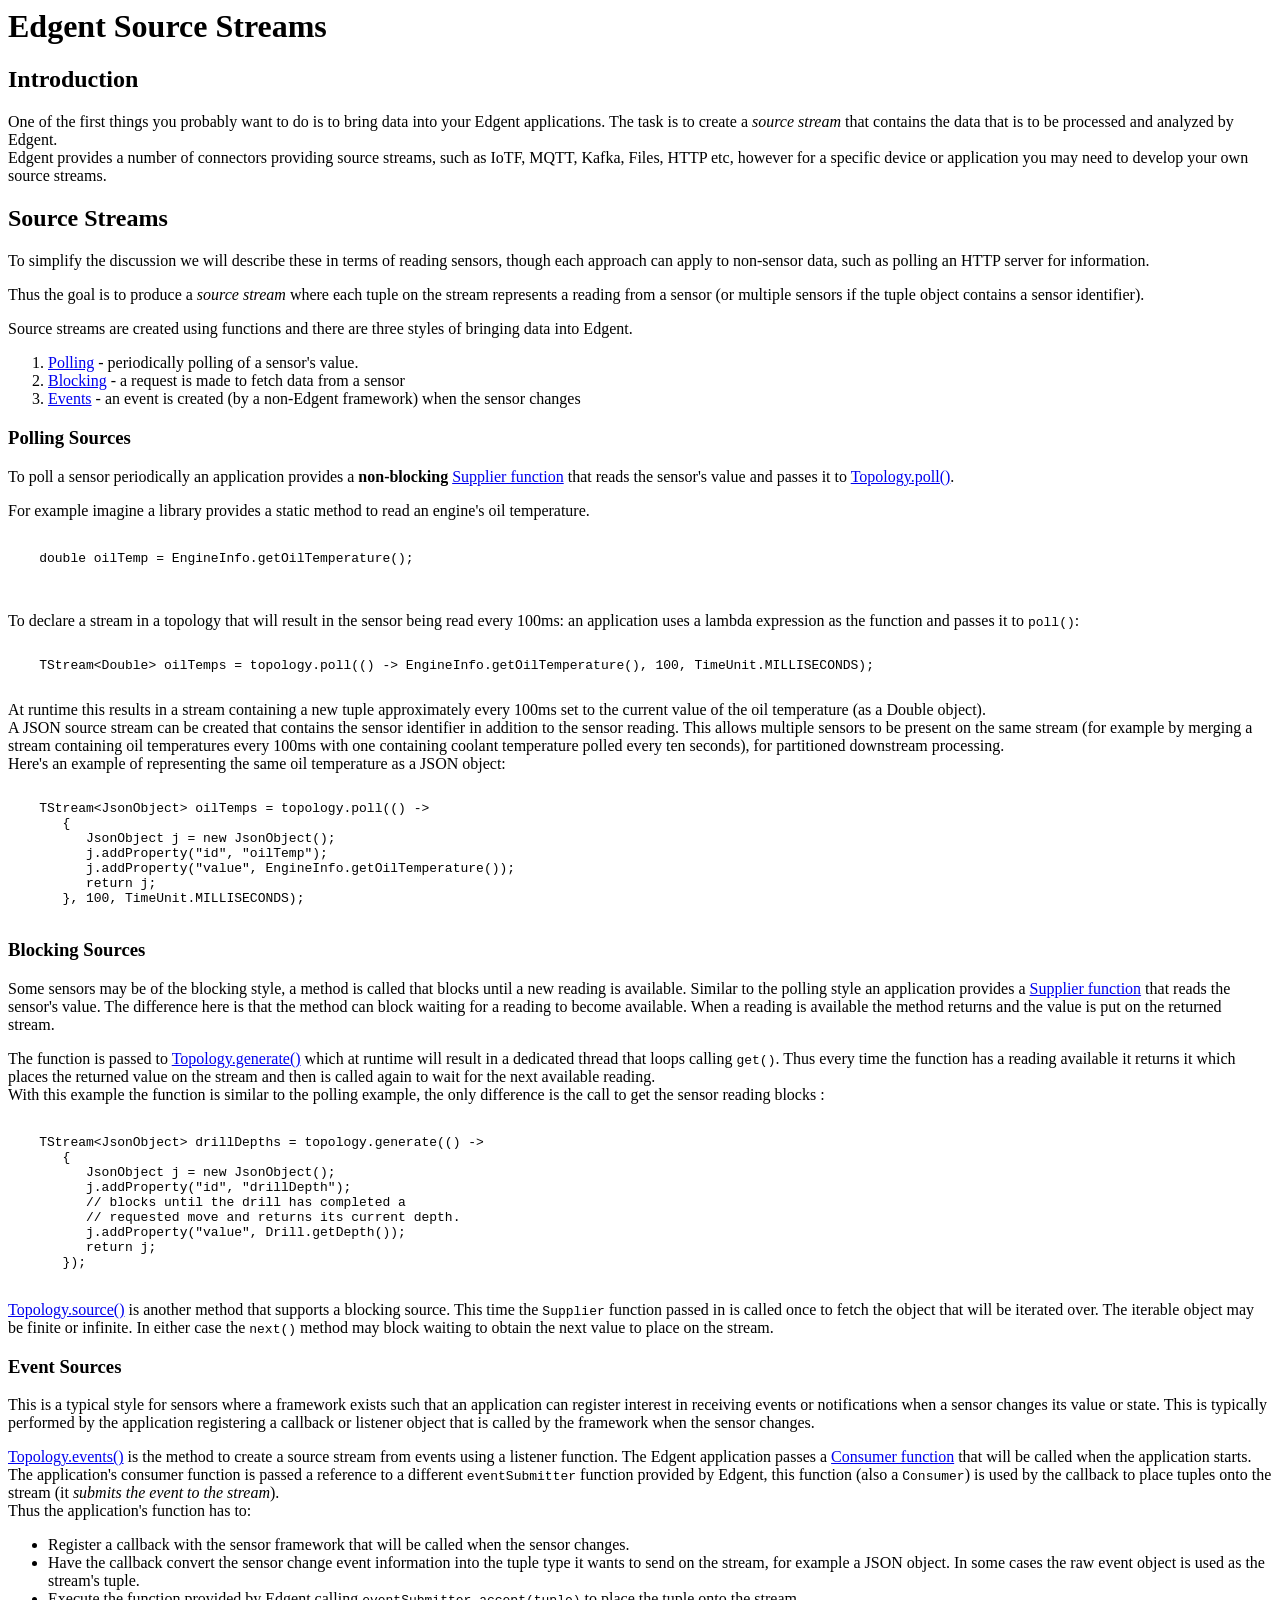
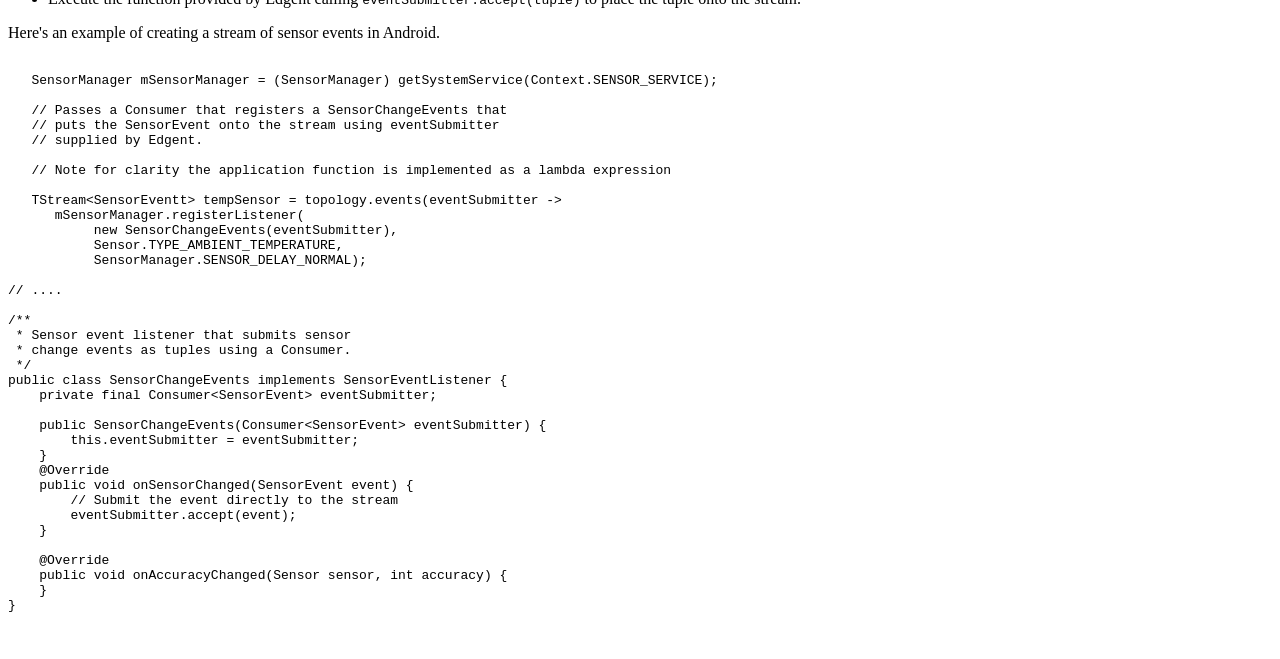
<file: api/topology/src/main/java/org/apache/edgent/topology/doc-files/sources.html>
<!--
Licensed to the Apache Software Foundation (ASF) under one
or more contributor license agreements.  See the NOTICE file
distributed with this work for additional information
regarding copyright ownership.  The ASF licenses this file
to you under the Apache License, Version 2.0 (the
"License"); you may not use this file except in compliance
with the License.  You may obtain a copy of the License at

  http://www.apache.org/licenses/LICENSE-2.0

Unless required by applicable law or agreed to in writing,
software distributed under the License is distributed on an
"AS IS" BASIS, WITHOUT WARRANTIES OR CONDITIONS OF ANY
KIND, either express or implied.  See the License for the
specific language governing permissions and limitations
under the License.
-->

<html lang="en">
<head>
    <title>Edgent Source Streams</title>
</head>
<body>
<div role="main" aria-label="Source streams">
<H1>Edgent Source Streams</H1>
<h2>Introduction</h2>
One of the first things you probably want to do is to bring data
into your Edgent applications.
The task is to create a <em>source stream</em> that contains the data
that is to be processed and analyzed by Edgent.
<br>
Edgent provides a number of connectors providing source streams, such as IoTF, MQTT, Kafka, Files, HTTP etc,
however for a specific device or application you may need to develop your own source streams.
<h2>Source Streams</h2>
To simplify the discussion we will describe these in terms of reading sensors,
though each approach can apply to non-sensor data, such as polling an HTTP server for information.
<P>
Thus the goal is to produce a <em>source stream</em> where each tuple on the stream represents
a reading from a sensor (or multiple sensors if the tuple object contains a sensor identifier).
</P>
<P>
Source streams are created using functions and there are three styles of bringing data into Edgent.
<OL>
<LI> <a href="#polling">Polling</a> - periodically polling of a sensor's value. </LI>
<LI> <a href="#blocking">Blocking</a> - a request is made to fetch data from a sensor </LI>
<LI> <a href="#events">Events</a> - an event is created (by a non-Edgent framework) when the sensor changes </LI>
</OL>
<h3 id="polling">Polling Sources</h3>
To poll a sensor periodically an application provides a <b>non-blocking</b>
<a href="../../function/Supplier.html">Supplier function</a> that reads the sensor's value
and passes it to <a href="../Topology.html#poll-org.apache.edgent.function.Supplier-long-java.util.concurrent.TimeUnit-">Topology.poll()</a>.
<P>
For example imagine a library provides a static method to read an engine's oil temperature.
<pre>
<code>
    double oilTemp = EngineInfo.getOilTemperature();
</code>
</pre>
<br>
To declare a stream in a topology that will result in the sensor being read every 100ms:
an application uses a lambda expression as the function and passes it to <code>poll()</code>:
<pre>
<code>
    TStream&lt;Double> oilTemps = topology.poll(() -> EngineInfo.getOilTemperature(), 100, TimeUnit.MILLISECONDS);
</code>
</pre>
At runtime this results in a stream containing a new tuple approximately every 100ms
set to the current value of the oil temperature (as a Double object).  
<BR>
A JSON source stream can be created that contains the sensor identifier in addition to the sensor reading.
This allows multiple sensors to be present on the same stream (for example by merging a stream containing
oil temperatures every 100ms with one containing coolant temperature polled every ten seconds), for partitioned
downstream processing.
<br>
Here's an example of representing the same oil temperature as a JSON object:
<pre>
<code>
    TStream&lt;JsonObject> oilTemps = topology.poll(() ->
       {
          JsonObject j = new JsonObject();
          j.addProperty("id", "oilTemp");
          j.addProperty("value", EngineInfo.getOilTemperature());
          return j;
       }, 100, TimeUnit.MILLISECONDS);
</code>
</pre>
<h3 id="blocking">Blocking Sources</h3>
Some sensors may be of the blocking style, a method is called that blocks until a new reading is available.
Similar to the polling style an application provides a
<a href="../../function/Supplier.html">Supplier function</a> that reads the sensor's value. The difference
here is that the method can block waiting for a reading to become available. When a reading is available the method
returns and the value is put on the returned stream.
<P>
The function is passed to
<a href="../Topology.html#generate-org.apache.edgent.function.Supplier-">Topology.generate()</a>
which at runtime will result in a dedicated thread that loops calling <code>get()</code>.
Thus every time the function has a reading available it returns it which places the returned value
on the stream and then is called again to wait for the next available reading.
<br>
With this example the function is similar to the polling example, the only difference is the
call to get the sensor reading blocks :
<pre>
<code>
    TStream&lt;JsonObject> drillDepths = topology.generate(() ->
       {
          JsonObject j = new JsonObject();
          j.addProperty("id", "drillDepth");
          // blocks until the drill has completed a
          // requested move and returns its current depth.
          j.addProperty("value", Drill.getDepth());
          return j;
       });
</code>
</pre>
</P>
<P>
<a href="../Topology.html#source-org.apache.edgent.function.Supplier-">Topology.source()</a> is another method
that supports a blocking source. This time the <code>Supplier</code> function passed in is called once
to fetch the object that will be iterated over. The iterable object may be finite or infinite. In either
case the <code>next()</code> method may block waiting to obtain the next value to place on the stream.
</P>
<h3 id="events">Event Sources</h3>
<P>
This is a typical style for sensors where a framework exists such that an application can register interest
in receiving events or notifications when a sensor changes its value or state. This is typically performed
by the application registering a callback or listener object that is called by the framework when the sensor changes.
</P>
<a href="../Topology.html#events-org.apache.edgent.function.Consumer-">Topology.events()</a> is the method to
create a source stream from events using a listener function. The Edgent application passes
a <a href="../../function/Consumer.html">Consumer function</a> that will be called when the
application starts.
<BR>
The application's consumer function is passed a reference to a different <code>eventSubmitter</code>
function provided by Edgent, this function (also a <code>Consumer</code>) is used by the callback
to place tuples onto the stream (it <em>submits the event to the stream</em>).
<BR>
Thus the application's function has to:
<UL>
<LI>Register a callback with the sensor framework that will be called when the sensor changes. </LI>
<LI>Have the callback convert the sensor change event information into the tuple type it wants to send on the stream,
for example a JSON object. In some cases the raw event object is used as the stream's tuple. </LI>
<LI>Execute the function provided by Edgent calling <code>eventSubmitter.accept(tuple)</code> to place the
tuple onto the stream.
</UL>
<P>
Here's an example of creating a stream of sensor events in Android.
<BR>
<pre>
<code>
   SensorManager mSensorManager = (SensorManager) getSystemService(Context.SENSOR_SERVICE);

   // Passes a Consumer that registers a SensorChangeEvents that 
   // puts the SensorEvent onto the stream using eventSubmitter
   // supplied by Edgent.
   
   // Note for clarity the application function is implemented as a lambda expression

   TStream&lt;SensorEventt> tempSensor = topology.events(eventSubmitter ->
      mSensorManager.registerListener(
           new SensorChangeEvents(eventSubmitter),
           Sensor.TYPE_AMBIENT_TEMPERATURE,
           SensorManager.SENSOR_DELAY_NORMAL);

// ....

/**
 * Sensor event listener that submits sensor
 * change events as tuples using a Consumer.
 */
public class SensorChangeEvents implements SensorEventListener {
    private final Consumer&lt;SensorEvent> eventSubmitter;
    
    public SensorChangeEvents(Consumer&lt;SensorEvent> eventSubmitter) {
        this.eventSubmitter = eventSubmitter;
    }
    @Override
    public void onSensorChanged(SensorEvent event) {
        // Submit the event directly to the stream
        eventSubmitter.accept(event);
    }

    @Override
    public void onAccuracyChanged(Sensor sensor, int accuracy) {
    }
}

</code>
</pre> 
</P>
</div>
</body>
</html>
</file>
